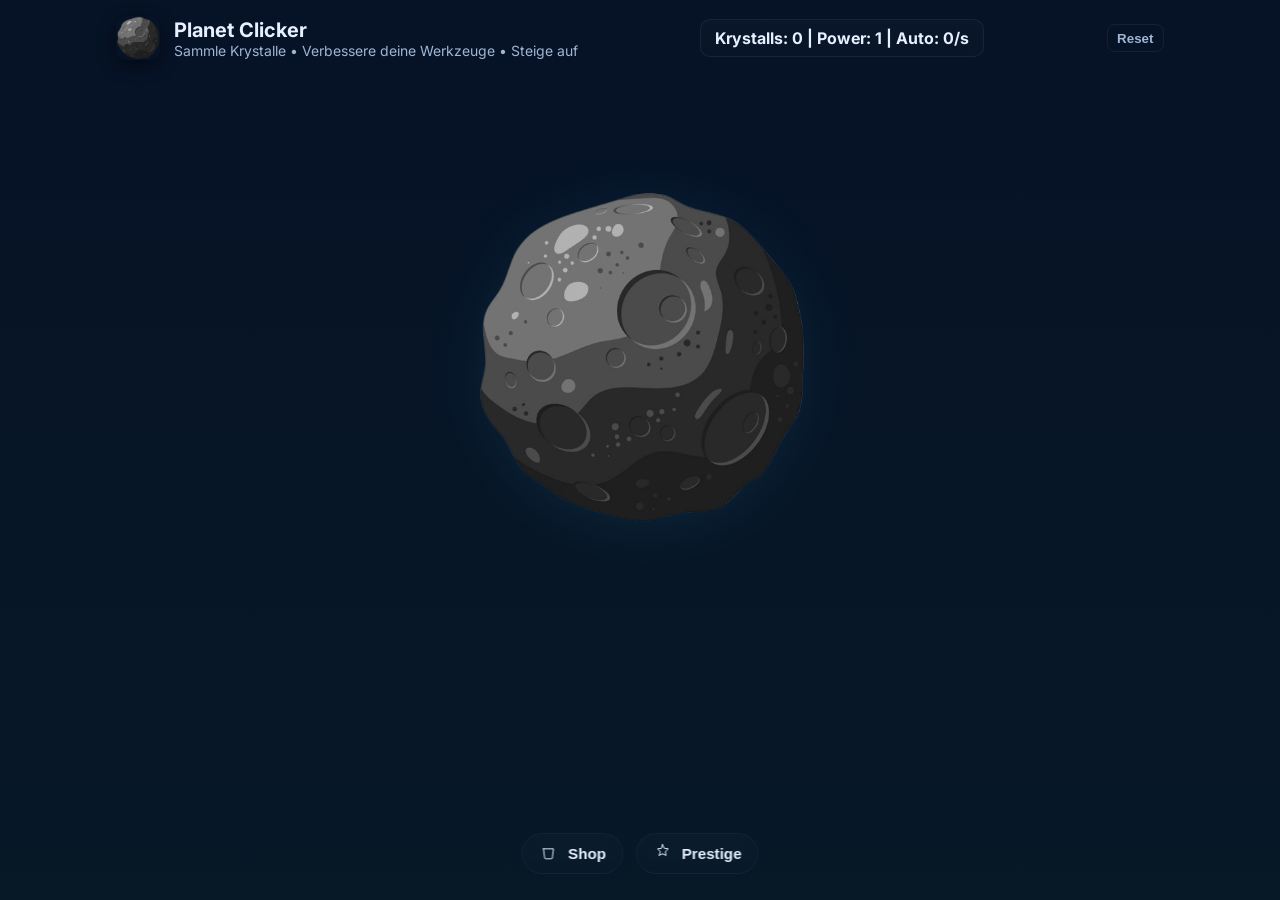
<file: index.html>
<!DOCTYPE html>
<html lang="de">
<head>
    <meta charset="utf-8">
    <meta name="viewport" content="width=device-width, initial-scale=1">
    <title>Krystall Clicker</title>
    <link href="https://fonts.googleapis.com/css2?family=Inter:wght@300;400;600;700;800&display=swap" rel="stylesheet">
    <link rel="stylesheet" href="./styles/styles.css">
    <script src="./scripts/store.js" defer></script>
    <script src="./scripts/clicker.js" defer></script>
</head>
<body>
    <header class="site-header">
        <div class="container header-inner">
            <div class="brand">
                <img src="./assets/pictures/asteroid.png" alt="" class="logo" aria-hidden="true">
                <div class="brand-text">
                    <h1>Planet Clicker</h1>
                    <p class="tagline">Sammle Krystalle • Verbessere deine Werkzeuge • Steige auf</p>
                </div>
            </div>
            <div class="score-wrapper">
                <div class="score-display" id="scoreDisplay">Krystalls: 0</div>
            </div>
            <div class="header-actions">
                <button class="reset-button" id="resetBtn" type="button" title="Spiel zurücksetzen">Reset</button>
            </div>
        </div>
    </header>

    <main class="container main-content">
        <section class="game-shell">
            <button class="asteroid-btn" aria-label="Klicke um Krystalle zu sammeln">
                <img class="asteroid" id="asteroid" src="./assets/pictures/asteroid.png" alt="Asteroid">
            </button>
        </section>
    </main>

    <nav class="bottom-nav" aria-label="Spielnavigation">
        <button class="nav-button" id="openShopBtn" type="button" aria-label="Öffne Shop">
            <svg width="20" height="20" viewBox="0 0 24 24" fill="none" aria-hidden="true"><path d="M6 7h12l-1.2 9.6A2 2 0 0 1 14.8 19H9.2a2 2 0 0 1-1.98-2.4L6 7z" stroke="currentColor" stroke-width="1.2" stroke-linecap="round" stroke-linejoin="round"/></svg>
            <span>Shop</span>
        </button>
        <button class="nav-button" id="openPrestigeBtn" type="button" aria-label="Prestige">
            <svg width="20" height="20" viewBox="0 0 24 24" fill="none" aria-hidden="true"><path d="M12 2l2.1 4.3L19 7l-3.5 3.3L16.2 15 12 12.9 7.8 15l1.7-4.7L6 7l4.9-.7L12 2z" stroke="currentColor" stroke-width="1.2" stroke-linecap="round" stroke-linejoin="round"/></svg>
            <span>Prestige</span>
        </button>
    </nav>

    <section class="modal" id="shopModal" aria-hidden="true">
        <div class="modal-backdrop" data-close-modal="shopModal"></div>
        <article class="modal-panel" role="dialog" aria-modal="true" aria-labelledby="shopTitle">
            <header class="modal-header">
                <h2 id="shopTitle">Shop</h2>
                <button class="modal-close" type="button" data-close-modal="shopModal" aria-label="Schließen">×</button>
            </header>
            <p class="modal-text">Kaufe Upgrades, um mehr Krystalls zu erhalten.</p>
            <div class="shop-list" id="shopList"></div>
        </article>
    </section>

    <section class="modal" id="prestigeModal" aria-hidden="true">
        <div class="modal-backdrop" data-close-modal="prestigeModal"></div>
        <article class="modal-panel" role="dialog" aria-modal="true" aria-labelledby="prestigeTitle">
            <header class="modal-header">
                <h2 id="prestigeTitle">Prestige</h2>
                <button class="modal-close" type="button" data-close-modal="prestigeModal" aria-label="Schließen">×</button>
            </header>
            <p class="modal-text" id="prestigeText">Setze deinen Fortschritt zurück, um dauerhafte Boni zu erhalten.</p>
            <button class="prestige-action" id="prestigeActionBtn" type="button">Jetzt Prestige</button>
        </article>
    </section>
</body>
</html>
</file>
<file: styles/styles.css>
:root{
  --bg: #061226;
  --bg-2: #071827;
  --surface: rgba(255,255,255,0.04);
  --glass: rgba(10,18,30,0.6);
  --border: rgba(255,255,255,0.06);
  --accent: #4fd1c5;
  --accent-2: #60a5fa;
  --text: #e6f0ff;
  --muted: #9fb6d4;
  --radius: 14px;
  --container: 1080px;
}

*{box-sizing:border-box}
html,body{height:100%}
body{
  margin:0;
  font-family:Inter, system-ui, -apple-system, "Segoe UI", Roboto, "Helvetica Neue", Arial;
  background:linear-gradient(180deg,var(--bg),var(--bg-2));
  color:var(--text);
  -webkit-font-smoothing:antialiased;
  -moz-osx-font-smoothing:grayscale;
}

.container{max-width:var(--container);margin:0 auto;padding:0 1rem}

/* Header */
.site-header{padding:1rem 0}
.header-inner{display:flex;align-items:center;justify-content:space-between;gap:1rem}
.brand{display:flex;align-items:center;gap:0.85rem}
.logo{width:44px;height:44px;object-fit:contain;border-radius:10px;box-shadow:0 6px 18px rgba(0,0,0,0.45)}
.brand-text h1{margin:0;font-size:1.25rem;font-weight:700}
.tagline{margin:0;font-size:0.875rem;color:var(--muted)}

.header-actions{display:flex;align-items:center;gap:0.6rem}
.reset-button{background:transparent;border:1px solid rgba(255,255,255,0.06);color:var(--muted);padding:0.35rem 0.6rem;border-radius:8px;cursor:pointer;font-weight:700}
.reset-button:hover{background:rgba(255,255,255,0.02)}

.score-wrapper{display:flex;align-items:center}
.score-display{background:linear-gradient(180deg, rgba(255,255,255,0.02), rgba(255,255,255,0.01));padding:0.5rem 0.9rem;border-radius:10px;border:1px solid var(--border);font-weight:700}
.angels-display{margin-left:0.6rem;background:transparent;color:var(--muted);font-weight:600;padding:0.35rem 0.6rem;border-radius:8px;border:1px solid rgba(255,255,255,0.02)}

/* Main game area */
.main-content{padding:2.5rem 0 6.5rem}
.game-shell{display:grid;place-items:center;min-height:50vh}
.asteroid-btn{background:transparent;border:0;padding:0;border-radius:999px;cursor:pointer;display:inline-grid}
.asteroid{width:min(40vw,340px);height:auto;transition:transform .12s ease,filter .2s ease;filter:drop-shadow(0 8px 28px rgba(80,200,255,0.08))}
.asteroid-btn:active .asteroid{transform:scale(.96)}

/* Bottom navigation */
.bottom-nav{position:fixed;left:50%;transform:translateX(-50%);bottom:18px;display:flex;gap:0.75rem;padding:0.5rem;background:transparent;border-radius:999px;z-index:50}
.nav-button{display:inline-flex;align-items:center;gap:0.6rem;padding:0.6rem 1rem;border-radius:999px;border:1px solid rgba(255,255,255,0.04);background:linear-gradient(180deg, rgba(255,255,255,0.02), rgba(255,255,255,0.01));color:var(--text);font-weight:700;cursor:pointer;backdrop-filter:blur(6px)}
.nav-button svg{opacity:0.95}
.nav-button span{font-size:0.95rem}

/* Modal */
.modal{position:fixed;inset:0;display:none;align-items:center;justify-content:center;z-index:60}
.modal.is-open{display:flex}
.modal-backdrop{position:absolute;inset:0;background:linear-gradient(180deg, rgba(2,6,16,0.6), rgba(2,6,16,0.78));backdrop-filter:blur(6px)}
.modal-panel{position:relative;width:min(94vw,520px);margin:1rem;padding:1.25rem;border-radius:16px;background:linear-gradient(180deg, rgba(255,255,255,0.02), rgba(255,255,255,0.01));border:1px solid var(--border);box-shadow:0 20px 50px rgba(2,6,23,0.6);z-index:1}
.modal-header{display:flex;align-items:center;justify-content:space-between;margin-bottom:0.5rem}
.modal-header h2{margin:0;font-size:1.125rem}
.modal-close{background:transparent;border:0;color:var(--muted);font-size:1.2rem;cursor:pointer}
.modal-text{margin:0 0 1rem;color:var(--muted)}

.shop-list{display:grid;gap:0.75rem}
.shop-item{display:flex;align-items:center;justify-content:space-between;gap:1rem;padding:0.85rem;border-radius:12px;background:var(--surface);border:1px solid rgba(255,255,255,0.02)}
.shop-item-title{font-weight:700}
.shop-item-meta{color:var(--muted);font-size:0.9rem}
.shop-buy-button{padding:0.45rem 0.8rem;border-radius:8px;border:0;background:linear-gradient(90deg,var(--accent),var(--accent-2));color:#04202a;font-weight:800;cursor:pointer}
.shop-buy-button:disabled{opacity:0.45;cursor:not-allowed}

.prestige-action{padding:0.6rem 0.9rem;border-radius:10px;border:0;background:linear-gradient(90deg,#ffd166,#ff6b6b);color:#081018;font-weight:800;width:100%;cursor:pointer}
.prestige-action:disabled{opacity:0.5}

@media (min-width:700px){
  .main-content{padding-top:3.5rem}
  .score-display{font-size:1rem}
}

@media (prefers-reduced-motion:reduce){
  .asteroid,.asteroid-btn{transition:none}
}

/* Prestige toast */
.prestige-toast{position:fixed;left:50%;top:18%;transform:translateX(-50%) translateY(-8px);background:linear-gradient(90deg,#0ff3d6,#60a5fa);color:#032024;padding:0.8rem 1.1rem;border-radius:12px;box-shadow:0 18px 40px rgba(6,12,30,0.6);opacity:0;pointer-events:none;transition:transform .36s cubic-bezier(.2,.9,.2,1),opacity .36s}
.prestige-toast.visible{opacity:1;transform:translateX(-50%) translateY(0)}
.prestige-toast strong{font-size:1.05rem}
.prestige-toast .toast-sub{font-size:0.85rem;color:rgba(3,32,36,0.8);margin-top:0.2rem}
</file>
